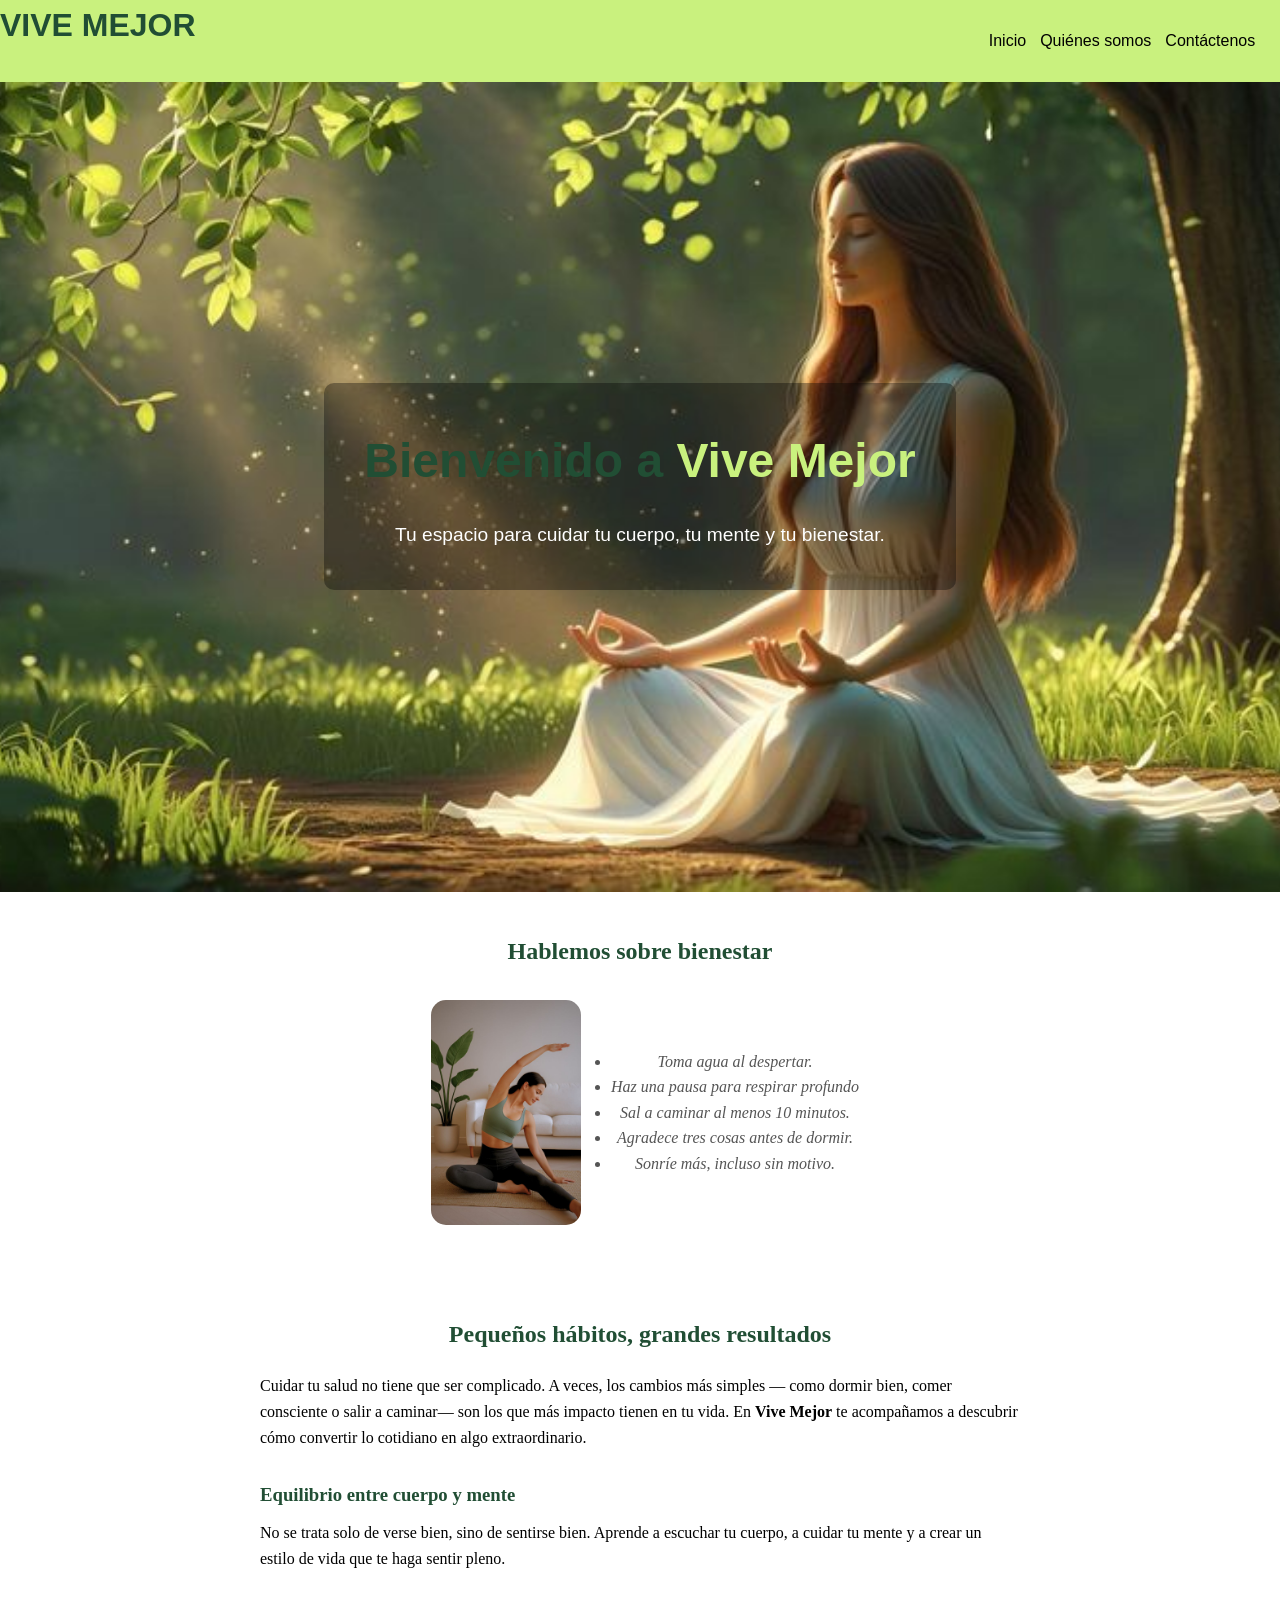
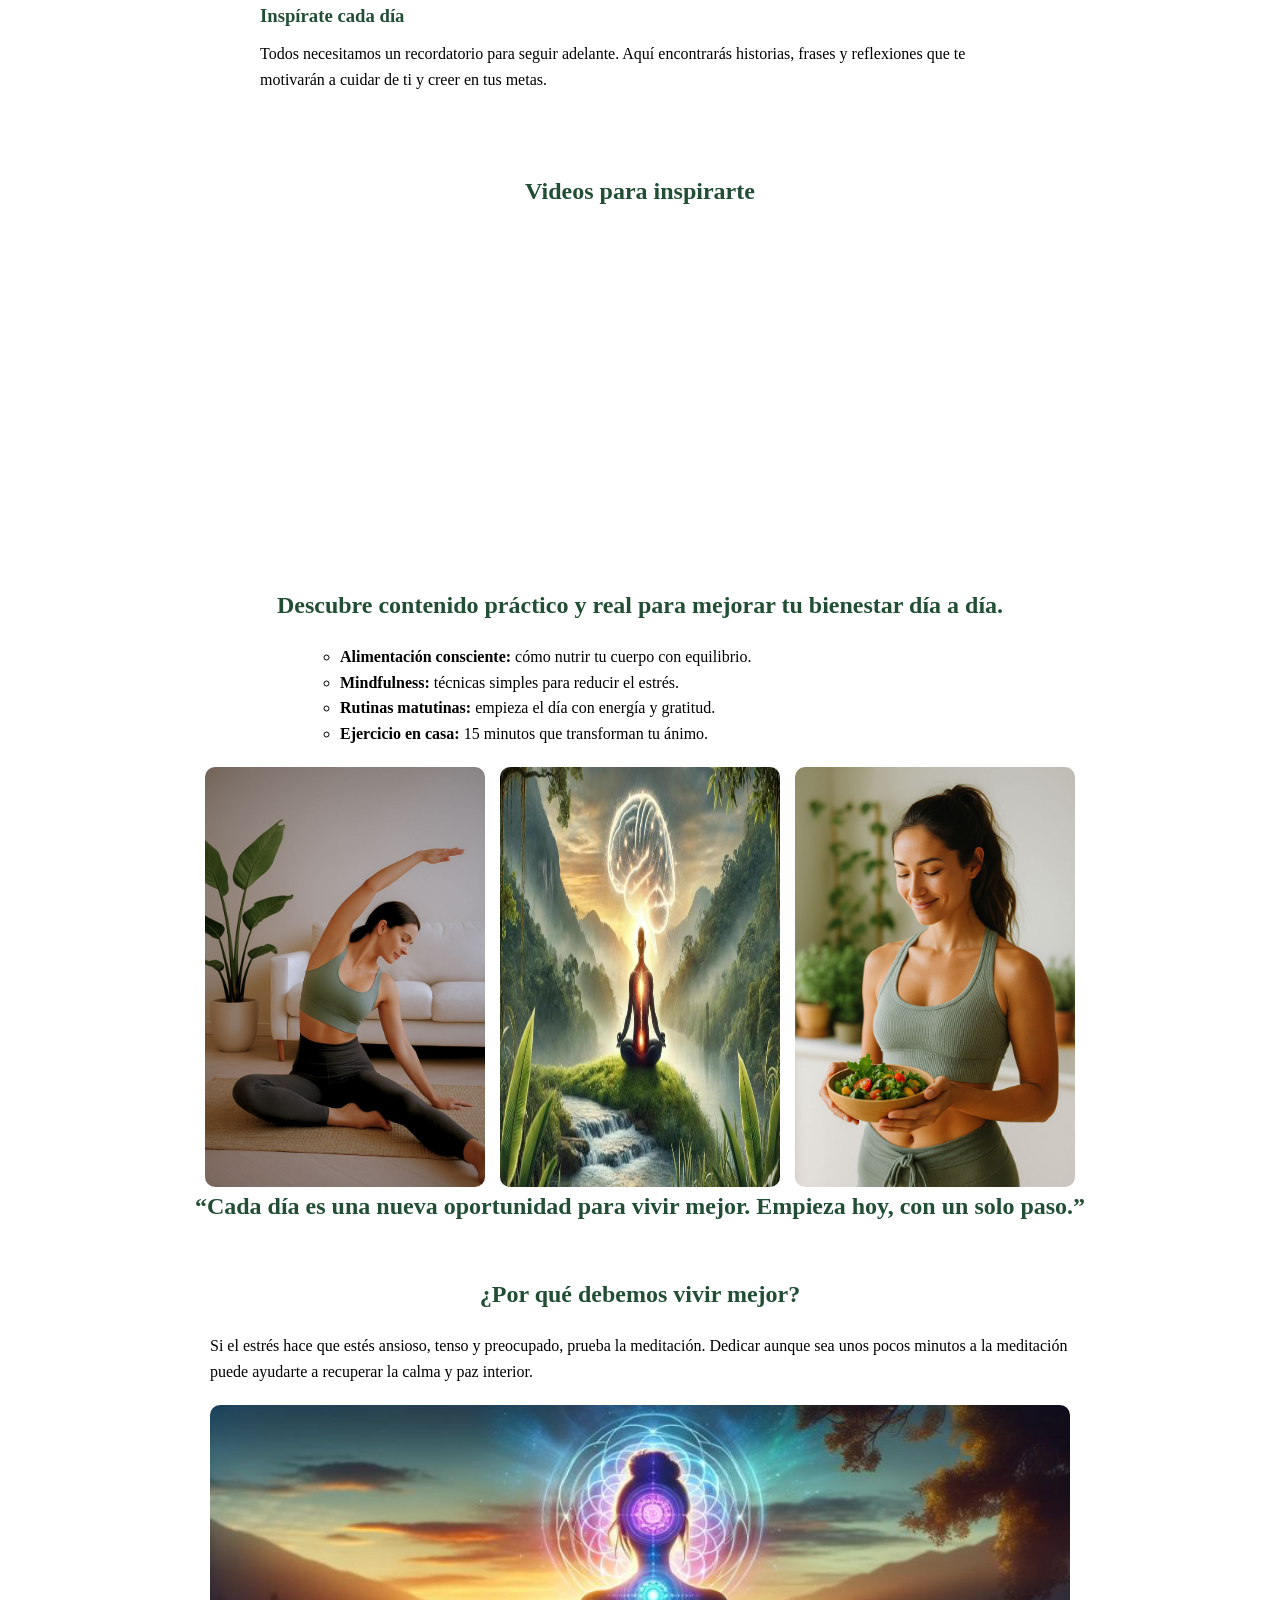
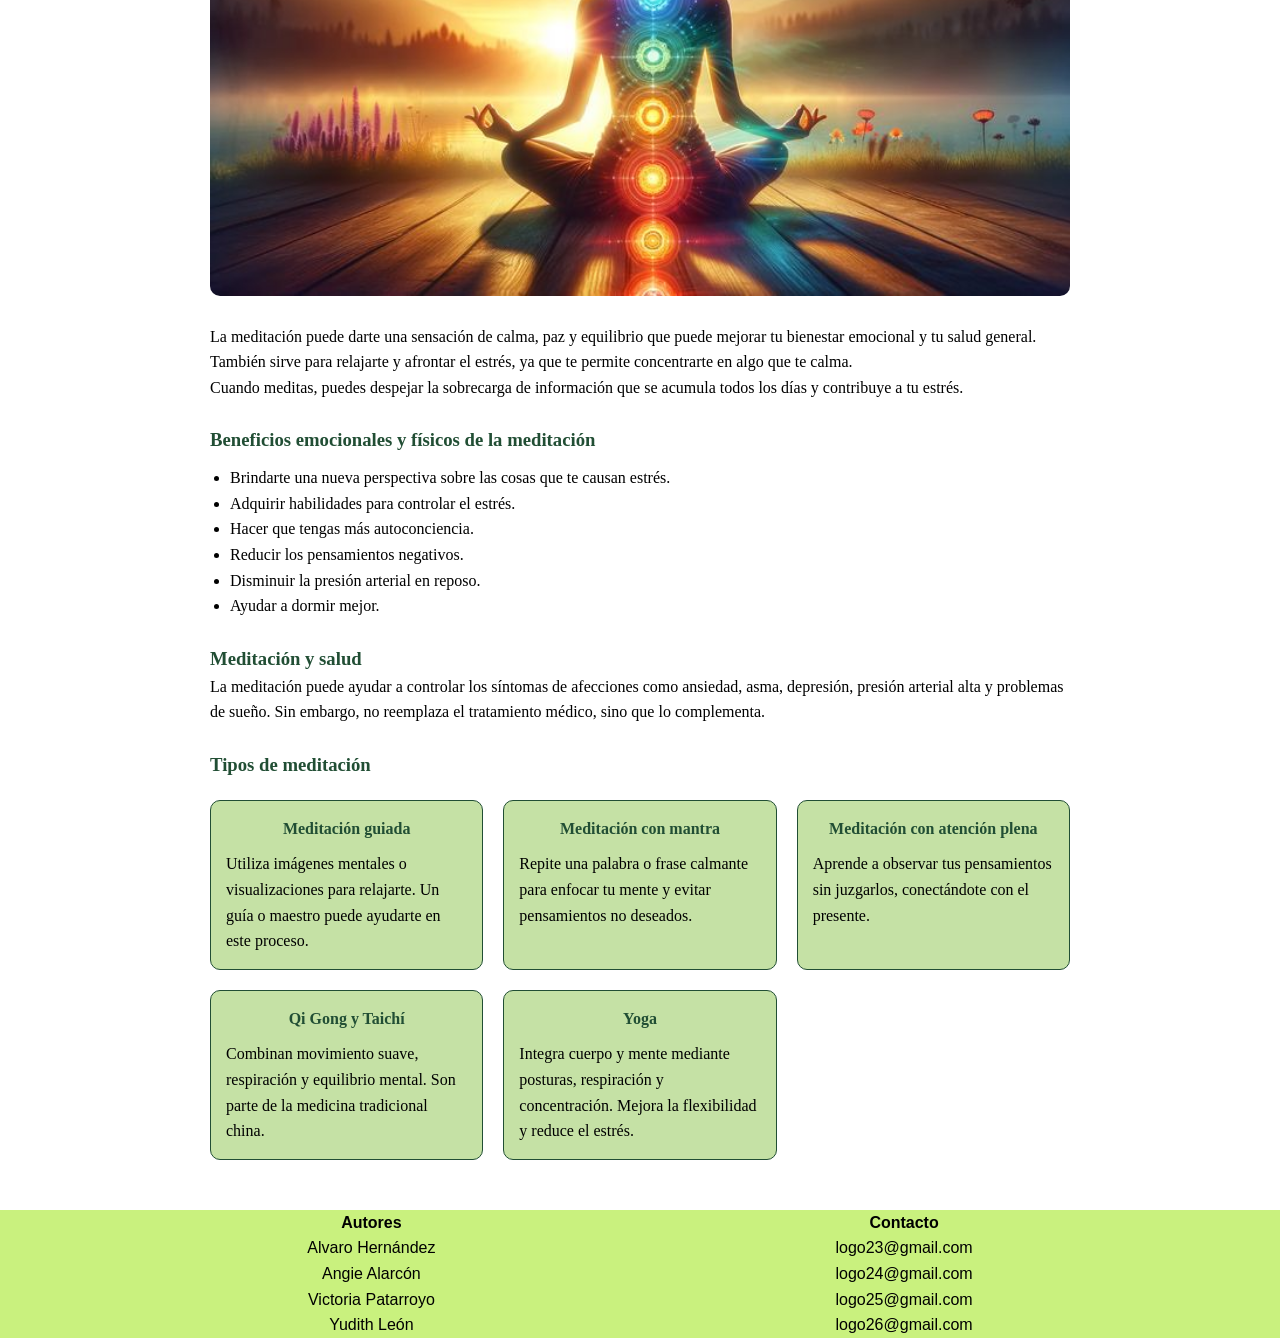
<file: index.html>
<!DOCTYPE html>
<html lang="en">
    <head>
        <meta charset="UTF-8">
        <meta name="viewport" content="width=device-width, initial-scale=1.0">
        <link rel="stylesheet" href="./css/main.css">
            <link rel="stylesheet" href="./css/style.css">
        <title>Vive Mejor</title>
    </head>
    <body>
        <!-- el Navbar -->
         <header>
        <h1>VIVE MEJOR</h1>
        <nav>  
            <ul>
                <li>
                    <a href="index.html">Inicio</a>
                </li>
                <li>
                    <a href="quienessomos.html">Quiénes somos</a>
                </li>
                <li>
                    <a href="contactenos.html">Contáctenos</a>
                </li>
            </ul>
        </nav>
    </header>     
        <!-- El baner -->
        <header class="banner">
            <div class="overlay">
                <h1>Bienvenido a <span>Vive Mejor</span></h1>
                <p>Tu espacio para cuidar tu cuerpo, tu mente y tu
                    bienestar.</p>
            </div>
        </header>

        <!-- sesion  -->
        <section class="bienestar">
            <h2>Hablemos sobre bienestar</h2>
            <div class="bienestar-contenido">
                <img src="./images/Gentle.jpg" class="img-tips">
                <div class="tips">
                    <ul>
                        <li>Toma agua al despertar.</li>
                        <li>Haz una pausa para respirar profundo</li>
                        <li>Sal a caminar al menos 10 minutos.</li>
                        <li>Agradece tres cosas antes de dormir.</li>
                        <li>Sonríe más, incluso sin motivo.</li>
                    </ul>
                </div>
            </div>
        </section>

        <!--Más textico -->
        <section class="secciones">
            <h1>Pequeños hábitos, grandes resultados</h1>
            <p>
                Cuidar tu salud no tiene que ser complicado. A veces, los
                cambios más simples —
                como dormir bien, comer consciente o salir a caminar— son los
                que más impacto
                tienen en tu vida. En <strong>Vive Mejor</strong> te acompañamos
                a descubrir cómo convertir
                lo cotidiano en algo extraordinario.
            </p>

            <h3>Equilibrio entre cuerpo y mente</h3>
            <p>
                No se trata solo de verse bien, sino de sentirse bien. Aprende a
                escuchar tu cuerpo,
                a cuidar tu mente y a crear un estilo de vida que te haga sentir
                pleno.
            </p>

            <h3>Inspírate cada día</h3>
            <p>
                Todos necesitamos un recordatorio para seguir adelante. Aquí
                encontrarás historias,
                frases y reflexiones que te motivarán a cuidar de ti y creer en
                tus metas.
            </p>
        </section>
        <!-- videitos -->
        <section class="videos">
            <h2>Videos para inspirarte</h2>
            <div class="videos-grid">
                <iframe width="560" height="315"
                    src="https://www.youtube.com/embed/9-IOMXpv7Ys?si=eO0FM5JnF45jEKpF"
                    title="YouTube video player" frameborder="0"
                    allow="accelerometer; autoplay; clipboard-write; encrypted-media; gyroscope; picture-in-picture; web-share"
                    referrerpolicy="strict-origin-when-cross-origin"
                    allowfullscreen></iframe>

                <iframe width="560" height="315"
                    src="https://www.youtube.com/embed/GmCkO6lcCfM?si=dG5FU0z5AbnpZYee"
                    title="YouTube video player" frameborder="0"
                    allow="accelerometer; autoplay; clipboard-write; encrypted-media; gyroscope; picture-in-picture; web-share"
                    referrerpolicy="strict-origin-when-cross-origin"
                    allowfullscreen></iframe>

            </div>
        </section>
   
        <section class="articulos">
           
            <h1>Descubre contenido práctico y real para mejorar tu bienestar día
                a día.</h1>

            <ul>
                <li><strong>Alimentación consciente:</strong> cómo nutrir tu
                    cuerpo con equilibrio.</li>
                <li><strong>Mindfulness:</strong> técnicas simples para reducir
                    el estrés.</li>
                <li><strong>Rutinas matutinas:</strong> empieza el día con
                    energía y gratitud.</li>
                <li><strong>Ejercicio en casa:</strong> 15 minutos que
                    transforman tu ánimo.</li>
            </ul>

            <div class="imagenes-articulos">
                <img src="./images/Gentle.jpg" alt="ejercitarse">

                <img
                    src="./images/Mantra as Medicine_ A Yogic Approach to Psychological Resilience.jpg"
                    alt="mantras">
                <img
                    src="./images/Nutrición consciente_ el primer paso hacia una vida equilibrada 🌿🥗.jpg"
                    alt="alimentación">
            </div>
        </section>

       
        <section class="frase">
            <h2>
                “Cada día es una nueva oportunidad para vivir mejor. Empieza
                hoy, con un solo paso.”
            </h2>
        </section>

        <!-- contenido de bienestar -->
        <section class="contenido">
            <h2>¿Por qué debemos vivir mejor?</h2>
            <p>
                Si el estrés hace que estés ansioso, tenso y preocupado, prueba
                la meditación. Dedicar aunque sea unos pocos minutos a la
                meditación puede ayudarte a recuperar la calma y paz interior.
            </p>
            <img src="./images/Meditaciones Matinales Para Activar Y Limpiar Tus Chakras.jpg"
                alt="Meditación y bienestar">
            <p>
                La meditación puede darte una sensación de calma, paz y
                equilibrio que puede mejorar tu bienestar emocional y tu salud
                general. También sirve para relajarte y afrontar el estrés, ya
                que te permite concentrarte en algo que te calma.
            </p>
            <p>
                Cuando meditas, puedes despejar la sobrecarga de información que
                se acumula todos los días y contribuye a tu estrés.
            </p>

            <h3>Beneficios emocionales y físicos de la meditación</h3>
            <ul>
                <li>Brindarte una nueva perspectiva sobre las cosas que te
                    causan estrés.</li>
                <li>Adquirir habilidades para controlar el estrés.</li>
                <li>Hacer que tengas más autoconciencia.</li>
                <li>Reducir los pensamientos negativos.</li>
                <li>Disminuir la presión arterial en reposo.</li>
                <li>Ayudar a dormir mejor.</li>
            </ul>

            <h3>Meditación y salud</h3>
            <p>
                La meditación puede ayudar a controlar los síntomas de
                afecciones como ansiedad, asma, depresión, presión arterial alta
                y problemas de sueño. Sin embargo, no reemplaza el tratamiento
                médico, sino que lo complementa.
            </p>

            <h3>Tipos de meditación</h3>
            <div class="tipos">
                <div>
                    <h4>Meditación guiada</h4>
                    <p>Utiliza imágenes mentales o visualizaciones para
                        relajarte. Un guía o maestro puede ayudarte en este
                        proceso.</p>
                </div>
                <div>
                    <h4>Meditación con mantra</h4>
                    <p>Repite una palabra o frase calmante para enfocar tu mente
                        y evitar pensamientos no deseados.</p>
                </div>
                <div>
                    <h4>Meditación con atención plena</h4>
                    <p>Aprende a observar tus pensamientos sin juzgarlos,
                        conectándote con el presente.</p>
                </div>
                <div>
                    <h4>Qi Gong y Taichí</h4>
                    <p>Combinan movimiento suave, respiración y equilibrio
                        mental. Son parte de la medicina tradicional china.</p>
                </div>
                <div>
                    <h4>Yoga</h4>
                    <p>Integra cuerpo y mente mediante posturas, respiración y
                        concentración. Mejora la flexibilidad y reduce el
                        estrés.</p>
                </div>
            </div>
        </section>

        <!-- Footer -->
          <footer>
        <div>
            <p><b>Autores</b></p>
            <p>Alvaro Hernández</p>
            <p>Angie Alarcón</p>
            <p>Victoria Patarroyo</p>
            <p>Yudith León</p>
        </div>
        <div>
            <p><b>Contacto</b></p>
            <p>logo23@gmail.com</p>
            <p>logo24@gmail.com</p>
            <p>logo25@gmail.com</p>
            <p>logo26@gmail.com</p>
        </div>
    </footer>
    </body>
</html>
</file>
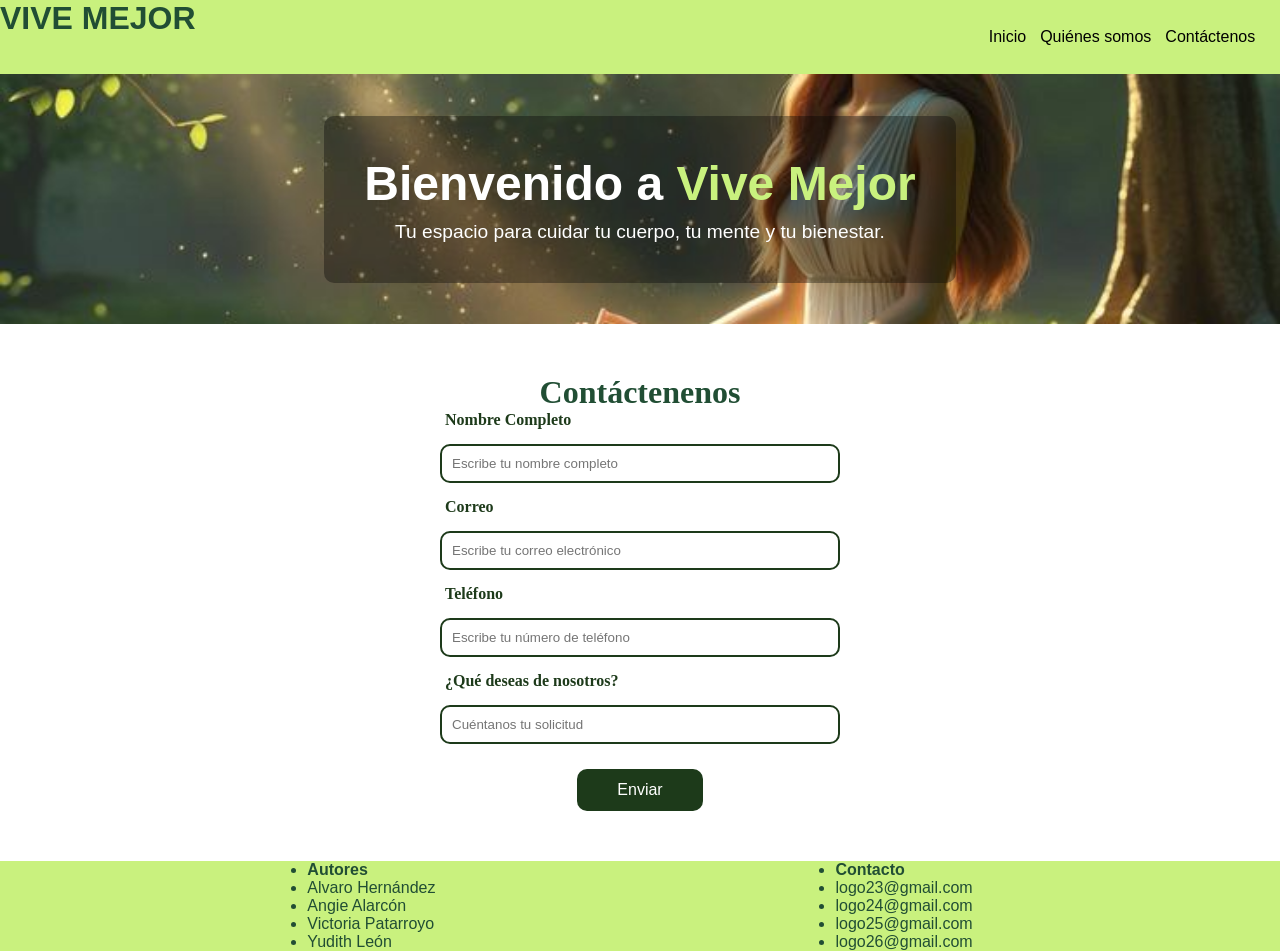
<file: contactenos.html>
<!DOCTYPE html>
<html lang="es">
    <head>
        <meta charset="UTF-8">
        <meta name="viewport" content="width=device-width, initial-scale=1.0">
        <title>Contáctenos</title>
        <link rel="stylesheet" href="css/contactenos.css">
        <link rel="stylesheet" href="./css/style.css">
    </head>
    <body>

        <header>
            <h1>VIVE MEJOR</h1>
            <nav>
                <ul>
                    <li>
                        <a href="index.html">Inicio</a>
                    </li>
                    <li>
                        <a href="quienessomos.html">Quiénes somos</a>
                    </li>
                    <li>
                        <a href="contactenos.html">Contáctenos</a>
                    </li>
                </ul>
            </nav>
        </header>

        <!-- El baner -->
        <header class="banner">
            <div class="overlay">
                <h1>Bienvenido a <span>Vive Mejor</span></h1>
                <p>Tu espacio para cuidar tu cuerpo, tu mente y tu
                    bienestar.</p>
            </div>
        </header>
        <main>

            <h1>Contáctenenos</h1>

            <form>
                <label for="nombre">Nombre Completo</label>
                <input type="text" id="nombre"
                    placeholder="Escribe tu nombre completo">

                <label for="correo">Correo</label>
                <input type="email" id="correo"
                    placeholder="Escribe tu correo electrónico">

                <label for="telefono">Teléfono</label>
                <input type="tel" id="telefono"
                    placeholder="Escribe tu número de teléfono">

                <label for="mensaje">¿Qué deseas de nosotros?</label>
                <input type="text" id="mensaje"
                    placeholder="Cuéntanos tu solicitud">

                <button type="submit">Enviar</button>
            </form>
        </main>
        <footer>
            <div class="div-izquierdo">
                <ul>
                    <li><b>Autores</b></li>
                    <li>Alvaro Hernández</li>
                    <li>Angie Alarcón</li>
                    <li>Victoria Patarroyo</li>
                    <li>Yudith León</li>
                </ul>
            </div>
            <div class="div-derecho">
                <ul>
                    <li><b>Contacto</b></li>
                    <li>logo23@gmail.com</li>
                    <li>logo24@gmail.com</li>
                    <li>logo25@gmail.com</li>
                    <li>logo26@gmail.com</li>
                </ul>
            </div>
        </footer>

    </body>
</html>
</file>
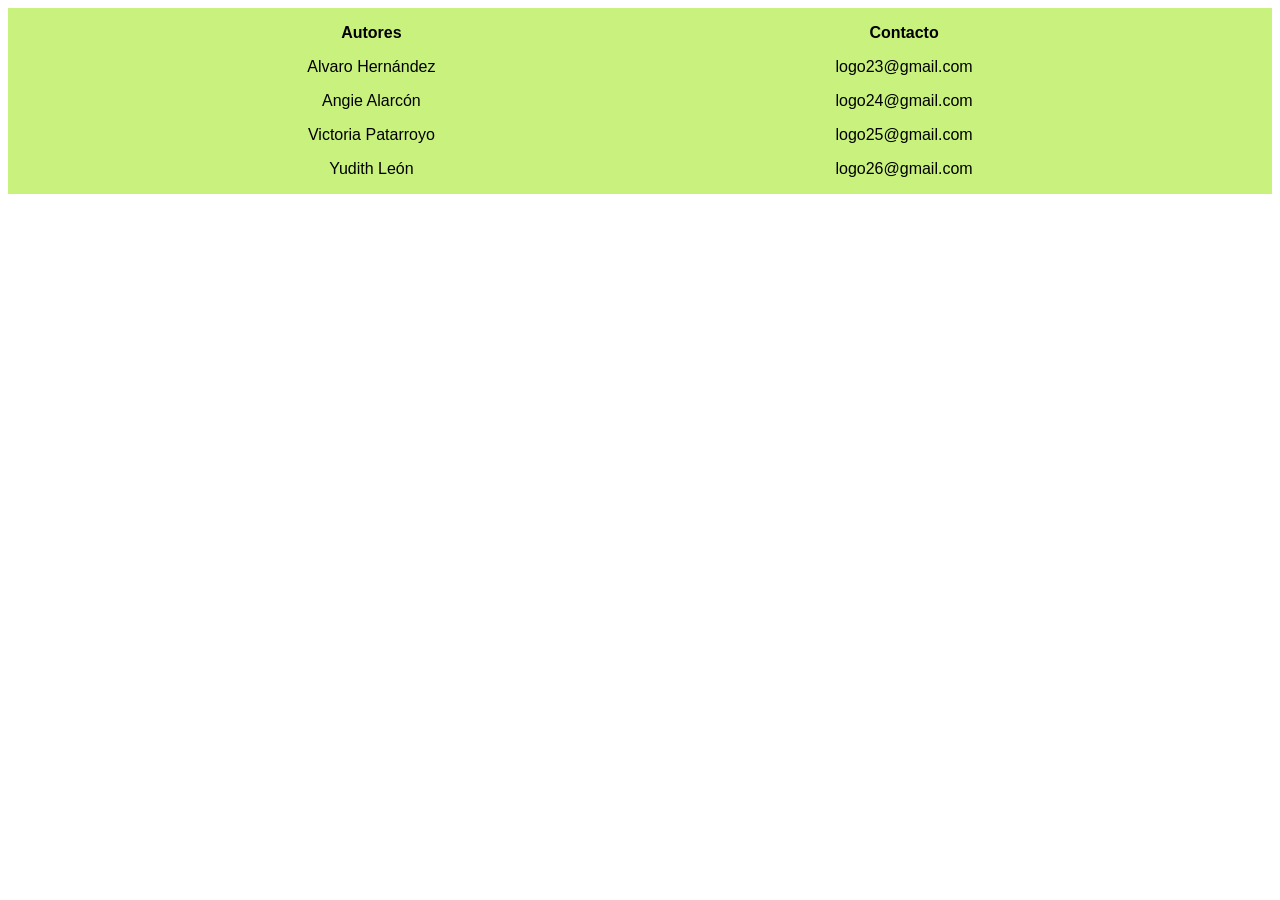
<file: footer.html>
<!DOCTYPE html>
<html lang="en">
<head>
    <meta charset="UTF-8">
    <meta name="viewport" content="width=device-width, initial-scale=1.0">
    <title>Footer</title>
    <link rel="stylesheet" href="css/style.css">
</head>
<body>
    <footer>
        <div>
            <p><b>Autores</b></p>
            <p>Alvaro Hernández</p>
            <p>Angie Alarcón</p>
            <p>Victoria Patarroyo</p>
            <p>Yudith León</p>
        </div>
        <div>
            <p><b>Contacto</b></p>
            <p>logo23@gmail.com</p>
            <p>logo24@gmail.com</p>
            <p>logo25@gmail.com</p>
            <p>logo26@gmail.com</p>
        </div>
    </footer>
</body>
</html>
</file>
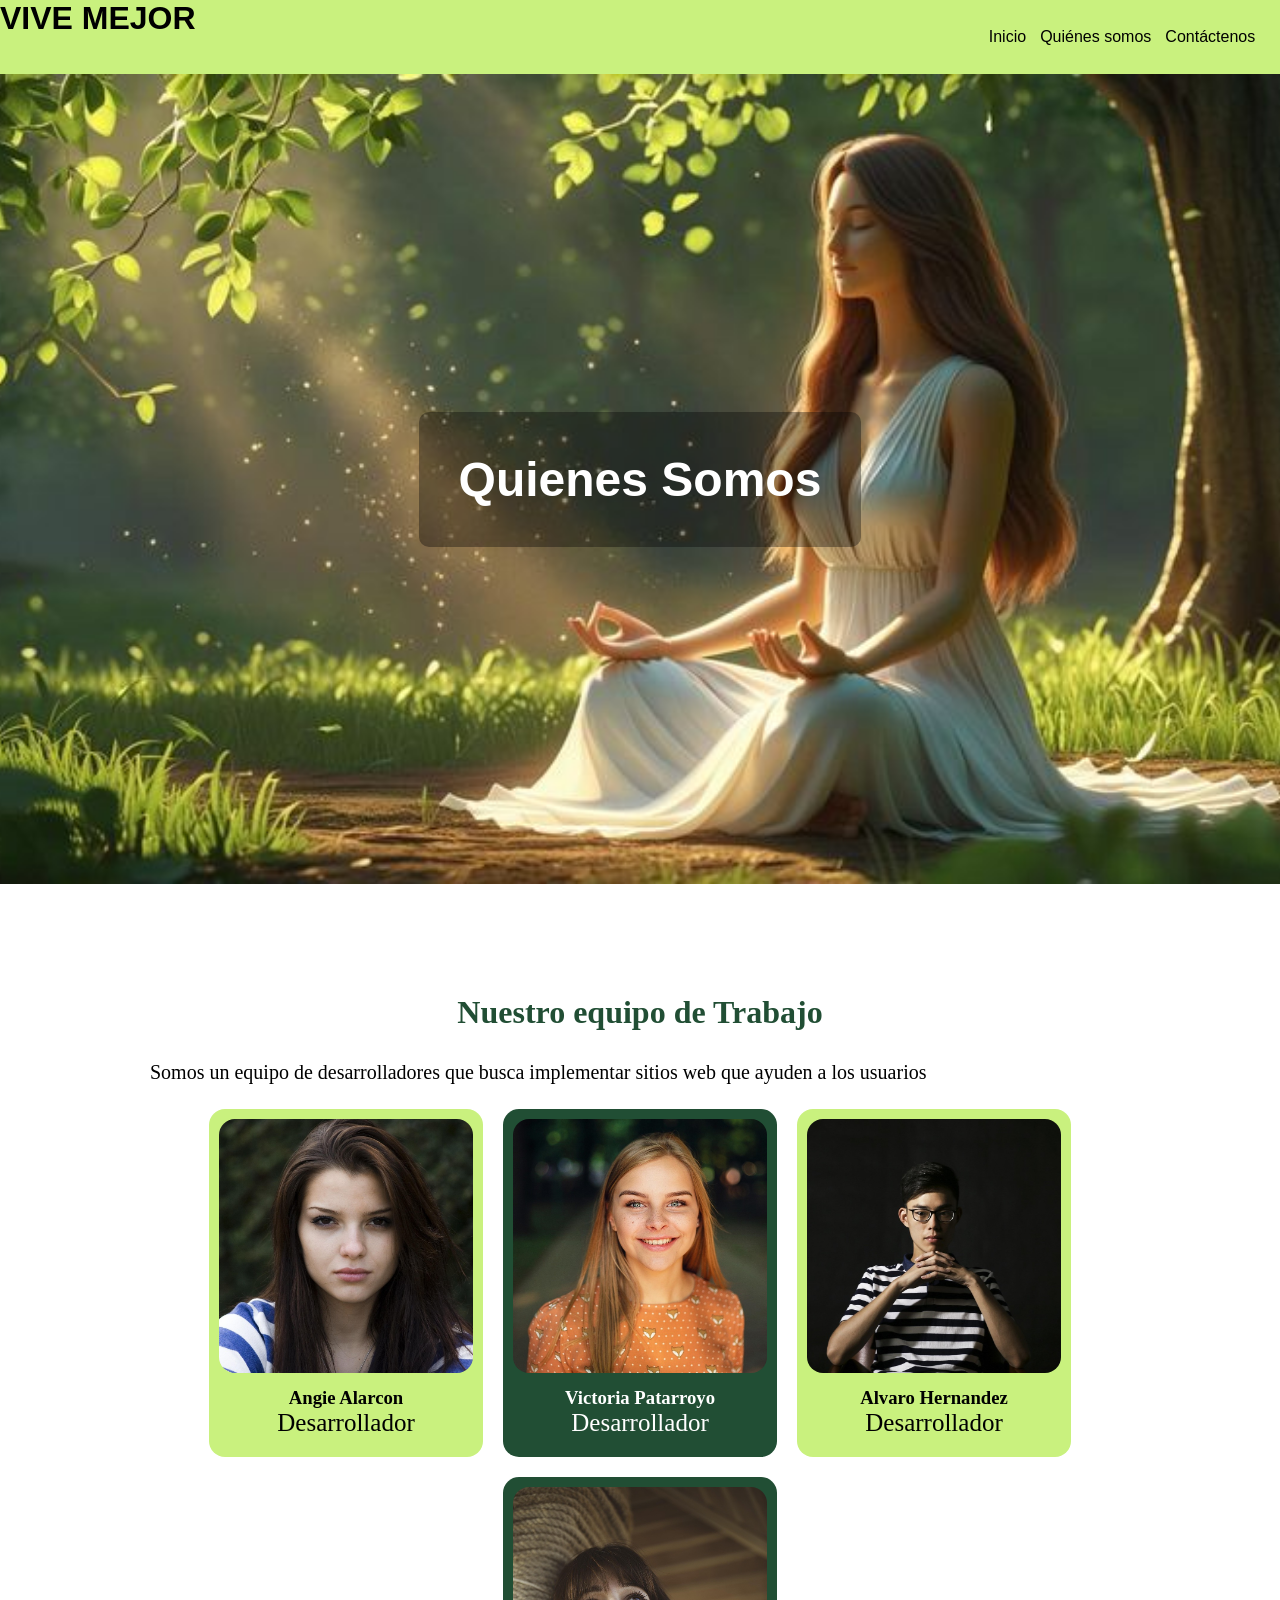
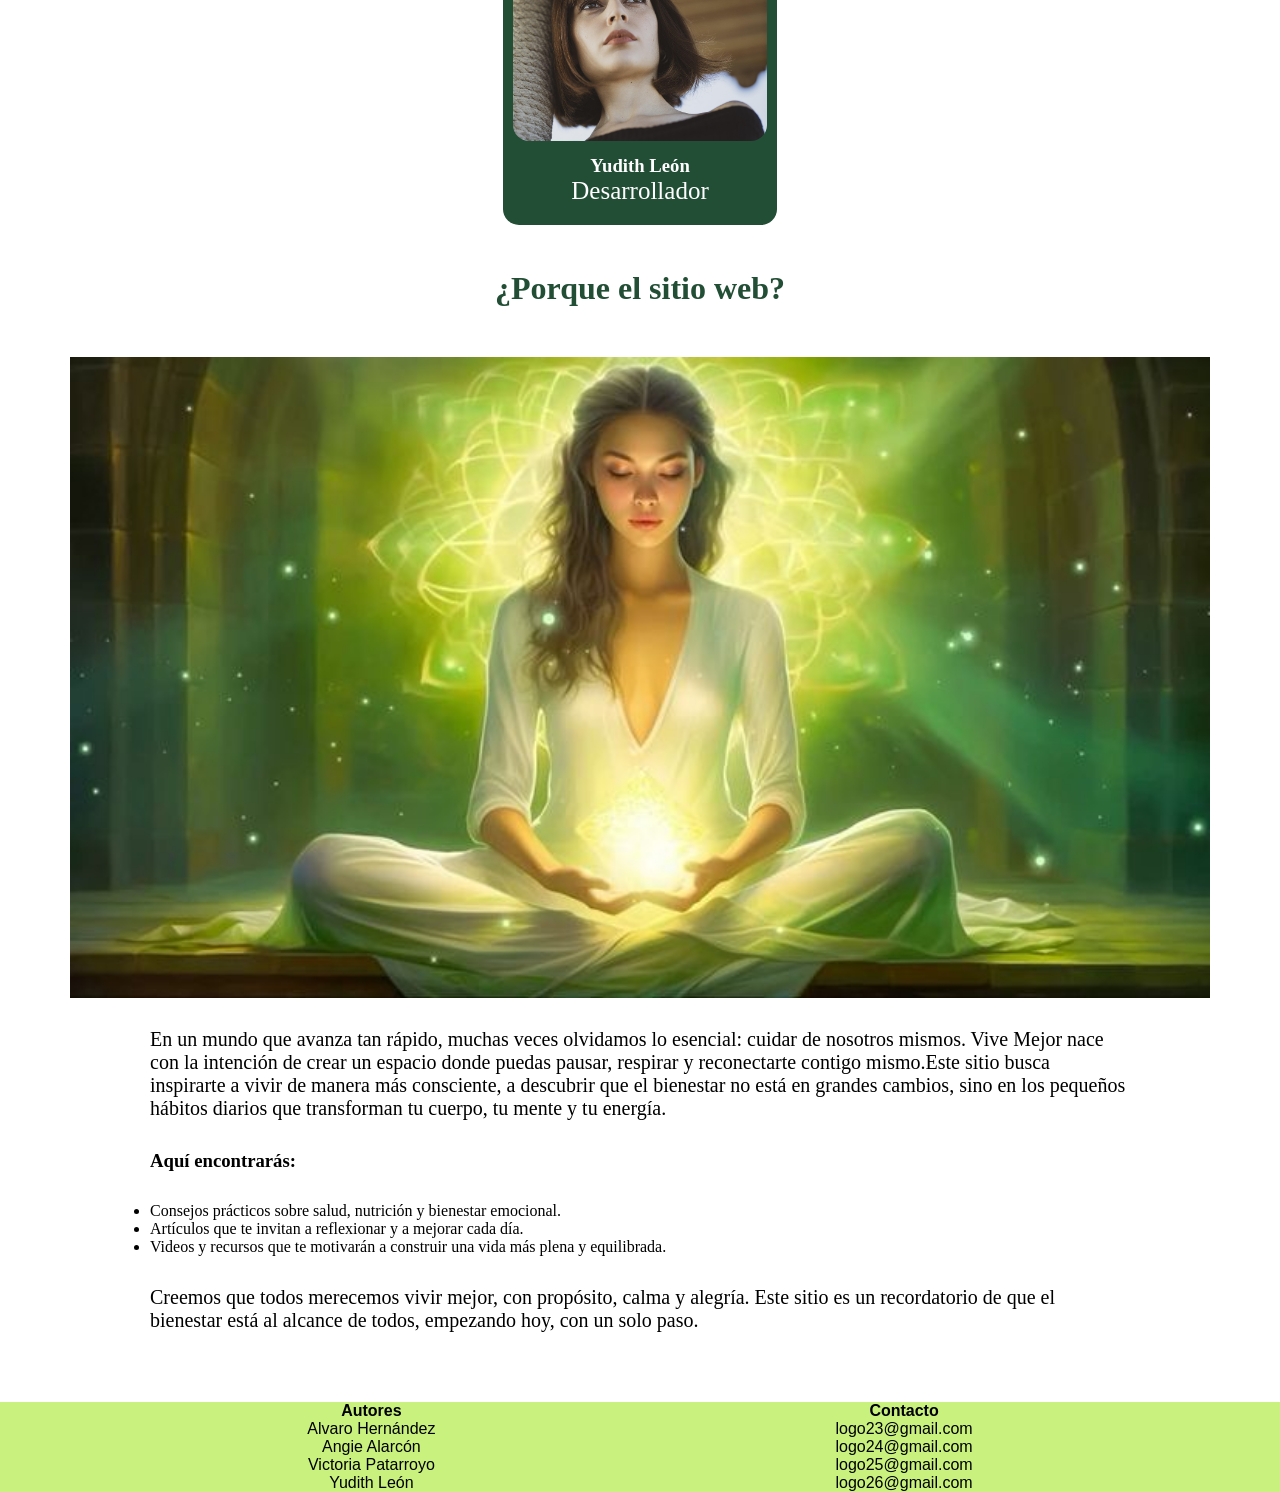
<file: quienessomos.html>
<!DOCTYPE html>
<html lang="es">

<head>
    <meta charset="UTF-8">
    <meta name="viewport" content="width=device-width, initial-scale=1.0">
    <link rel="stylesheet" href="./css/quienesSmos.css">
    <link rel="stylesheet" href="./css/style.css">

    <title>Quines Somos</title>
</head>

<body>
    <header>
        <h1>VIVE MEJOR</h1>
        <nav>
            <ul>
                <li>
                    <a href="index.html">Inicio</a>
                </li>
                <li>
                    <a href="quienessomos.html">Quiénes somos</a>
                </li>
                <li>
                    <a href="contactenos.html">Contáctenos</a>
                </li>
            </ul>
        </nav>
    </header>
    <header class="banner">
            <div class="overlay">
                <h1>Quienes Somos</h1>
            </div>
        </header>
    <main>
        
        <section class="equipo">
            <h2 class="titulo">Nuestro equipo de Trabajo</h2>
            <p>Somos un equipo de desarrolladores que busca implementar sitios web que ayuden a los usuarios</p>
        </section>
        <section class="cards">
            <article class="claro">
                <img src="./images/woman.jpg" alt="">
                <div>
                    <h3>Angie Alarcon</h3>
                    <p>Desarrollador</p>
                </div>
            </article>
            <article class="oscuro">
                <img src="./images/girl.jpg" alt="">
                <div>
                    <h3>Victoria Patarroyo</h3>
                    <p>Desarrollador</p>
                </div>
            </article>
            <article class="claro">
                <img src="./images/man.jpg" alt="">
                <div>
                    <h3>Alvaro Hernandez</h3>
                    <p>Desarrollador</p>
                </div>
            </article>
            <article class="oscuro">
                <img src="./images/woman-24.jpg" alt="">
                <div>
                    <h3>Yudith León</h3>
                    <p>Desarrollador</p>
                </div>
            </article>
        </section>
        <section class="web">
            <h2 class="titulo">¿Porque el sitio web?</h2>
            <img src="./images/descarga (48).jpg" alt="">
            <p>En un mundo que avanza tan rápido, muchas veces olvidamos lo esencial: cuidar de nosotros mismos. Vive Mejor nace con la intención de crear un espacio donde puedas pausar, respirar y reconectarte contigo mismo.Este sitio busca inspirarte a vivir de manera más consciente, a descubrir que el bienestar no está en grandes cambios, sino en los pequeños hábitos diarios que transforman tu cuerpo, tu mente y tu energía.</p>
            <h3>Aquí encontrarás:</h3>
            <ul>
                <li>Consejos prácticos sobre salud, nutrición y bienestar emocional.</li>
                <li>Artículos que te invitan a reflexionar y a mejorar cada día.</li>
                <li>Videos y recursos que te motivarán a construir una vida más plena y equilibrada.</li>
            </ul>
            <p>Creemos que todos merecemos vivir mejor, con propósito, calma y alegría. Este sitio es un recordatorio de que el bienestar está al alcance de todos, empezando hoy, con un solo paso.</p>
        </section>
    </main>
     <footer>
        <div>
            <p><b>Autores</b></p>
            <p>Alvaro Hernández</p>
            <p>Angie Alarcón</p>
            <p>Victoria Patarroyo</p>
            <p>Yudith León</p>
        </div>
        <div>
            <p><b>Contacto</b></p>
            <p>logo23@gmail.com</p>
            <p>logo24@gmail.com</p>
            <p>logo25@gmail.com</p>
            <p>logo26@gmail.com</p>
        </div>
    </footer>
</body>

</html>
</file>
<file: css/main.css>
/* #214E34 
 #C9F17E
*/


* {
  margin: 0;
  padding: 0;
  box-sizing: border-box;
  
}

body {
  color: #000;
  line-height: 1.6;

}


.banner {
  position: relative;
  width: 100%;
  height: 90vh; 
  background: url("../images/kendini\ bul\,\ anda\ kal.jpg") center center / cover no-repeat;
  display: flex;
  align-items: center;
  justify-content: center;
}
.banner .overlay {
  background: rgba(0, 0, 0, 0.35);
  color: white;
  text-align: center;
  padding: 40px;
  border-radius: 10px;
}
.banner h1 {
  font-size: 3em;
  font-weight: bold;
}
.banner h1 span {
  color: #C9F17E;
}
.banner p {
  font-size: 1.2em;
  margin-top: 10px;
}

h1{
      color: #214E34;
  margin-bottom: 20px;
  text-align: center;
}
.img-tips{
    width: 150px;
    border-radius: 15px;
    margin: 10px;
}




.articulos ul {
  text-align: left;
  margin: 20px auto;
  max-width: 600px;
  list-style-type: circle;
}
.imagenes-articulos {
  display: flex;
  justify-content: center;
  flex-wrap: wrap;
  gap: 15px;
  margin-top: 20px;
  object-fit:inherit;
}
.imagenes-articulos img {
  width: 280px;
  border-radius: 10px;
  transition: transform 0.3s ease;
}
.imagenes-articulos img:hover {
  transform: scale(1.05);
}



.bienestar {
  text-align: center;
  padding: 40px 20px;
}
 h2 {
  color: #214E34;
  margin-bottom: 20px;
  text-align: center;
}
.bienestar-contenido {
  display: flex;
  justify-content: center;
  align-items: center;
  gap: 20px;
  flex-wrap: wrap;
}
.bienestar .imagen {
  width: 150px;
  height: 100px;
  background-color: #ccc;
  border-radius: 10px;
}
.bienestar .tips {
  max-width: 400px;
  font-style: italic;
  color: #555;
}


.secciones {
  max-width: 800px;
  margin: 0 auto;
  padding: 40px 20px;
}
.secciones h3 {
  color: #214E34;
  margin-top: 30px;
}
.secciones p {
  margin-top: 10px;
}


.videos {
  padding: 40px 20px;
  text-align: center;
}
.videos-grid {
  display: flex;
  justify-content: center;
  flex-wrap: wrap;
  gap: 20px;
  margin-top: 20px;
}
.videos video {
  width: 300px;
  border-radius: 10px;
}



.contenido {
  max-width: 900px;
  margin: 50px auto;
  padding: 0 20px;
}
.contenido h2 {
  color: #214E34;
  margin-bottom: 20px;
}
.contenido img {
  width: 100%;
  border-radius: 10px;
  margin: 20px 0;
}
.contenido h3 {
  color: #214E34;
  margin-top: 25px;
}
.contenido ul {
  margin-left: 20px;
  margin-top: 10px;
  list-style-type: disc;
}
.tipos {
  display: grid;
  grid-template-columns: repeat(auto-fit, minmax(250px, 1fr));
  gap: 20px;
  margin-top: 20px;
}
.tipos div {
  background: #c5e1a5;
  border-radius: 10px;
  padding: 15px;
  border: 1px solid #214E34;
}
.tipos h4 {
  color: #214E34;
  margin-bottom: 10px;
  text-align: center;
}
</file>
<file: css/style.css>
header {
    background-color:  #C9F17E;
    font-family: 'Franklin Gothic Medium', 'Arial Narrow', Arial, sans-serif;
    display: flex;
    justify-content: space-between;
}

header nav {
    text-align: right;
    display: block;    
    width: 60%;
}

header ul {
    display: inline-block;
    list-style-type: none;
    margin: 0.5em auto;
    padding: 20px;
    text-align: center;
}

header ul li { 
    display: inline-block;
    font-family: Verdana, Geneva, Tahoma, sans-serif;
}

header ul li a {
    text-decoration: none;    
    color: black;
    padding: 0.3em;
}

footer {
    background-color:  #C9F17E;
    font-family: Verdana, Geneva, Tahoma, sans-serif;
    display: flex;    
    justify-content: center;
    align-items: center;
}

footer div {
    display: inline-block;
    justify-content: center;
    align-items: center;
    margin-right: 200px;
    margin-left: 200px;
}

footer div p {
    text-align: center;
}
</file>
<file: css/contactenos.css>
* {
    padding: 0;
    margin: 0;
    box-sizing: border-box;
}


/* Fondo general */
body {
    background-color: #ffffff;
    color: #214E34;
}

main{
    margin:  50px;
}
main h1 {
    text-align: center;

}





/* Formulario */
form {
    display: flex;
    flex-direction: column;
    align-items: center;
    gap: 15px;
    max-width: 400px;
    margin: 0 auto;
    
}

label {
    align-self: flex-start;
    color: #1d3a1a;
    font-weight: 700;
    margin-left: 5px;
}

input {
    width: 100%;
    padding: 10px;
    border: 2px solid #1d3a1a;
    border-radius: 10px;
    outline: none;
}

input:focus {
    border-color: #2d5f2a;
}

/* Botón */
button {
    background-color: #1d3a1a;
    color: white;
    border: none;
    padding: 12px 40px;
    border-radius: 10px;
    cursor: pointer;
    margin-top: 10px;
    font-size: 1rem;
    transition: background-color 0.3s;
}

button:hover {
    background-color: #2d5f2a;
}

.banner {
  position: relative;
  width: 100%;
  height: 250px;
  background: url("../images/kendini\ bul\,\ anda\ kal.jpg") center center / cover no-repeat;
  display: flex;
  align-items: center;
  justify-content: center;
}
.banner .overlay {
  background: rgba(0, 0, 0, 0.35);
  color: white;
  text-align: center;
  padding: 40px;
  border-radius: 10px;
}
.banner h1 {
  font-size: 3em;
  font-weight: bold;
}
.banner h1 span {
  color: #C9F17E;
}
.banner p {
  font-size: 1.2em;
  margin-top: 10px;
}


/*Header y footer*/
header {
    background-color:  #C9F17E;
    font-family: 'Franklin Gothic Medium', 'Arial Narrow', Arial, sans-serif;
    display: flex;
    justify-content: space-between;
}

header nav {
    text-align: right;
    display: block;    
    width: 60%;
}

header ul {
    display: inline-block;
    list-style-type: none;
    margin: 0.5em auto;
    padding: 20px;
    text-align: center;
}

header ul li { 
    display: inline-block;
    font-family: Verdana, Geneva, Tahoma, sans-serif;
}

header ul li a {
    text-decoration: none;    
    color: black;
    padding: 0.3em;
}

footer {
    background-color:  #C9F17E;
    font-family: Verdana, Geneva, Tahoma, sans-serif;
    display: flex;    
    justify-content: center;
    align-items: center;
}

footer div {
    display: inline-block;
    justify-content: center;
    align-items: center;
    margin-right: 200px;
    margin-left: 200px;
}

footer div p {
    text-align: center;
}
</file>
<file: css/quienesSmos.css>
* {
    padding: 0;
    margin: 0;
    box-sizing: border-box;
}

main {
    margin: 70px;
}

.banner {
  position: relative;
  width: 100%;
  height: 90vh;
  background: url("../images/kendini\ bul\,\ anda\ kal.jpg") center center / cover no-repeat;
  display: flex;
  align-items: center;
  justify-content: center;
}
.banner .overlay {
  background: rgba(0, 0, 0, 0.35);
  color: white;
  text-align: center;
  padding: 40px;
  border-radius: 10px;
}
.banner h1 {
  font-size: 3em;
  font-weight: bold;
}

.titulo {
    font-size: 32px;
    color: #214E34;
    text-align: center;
}

.equipo {
    display: flex;
    flex-direction: column;
    gap: 30px;
}

.equipo h2 {
    margin-top: 40px;
}

.equipo p {
    margin-left: 80px;
    margin-right: 80px;
    font-size: 20px;
}

.cards {
    display: flex;
    gap: 20px;
    flex-wrap: wrap;
    justify-content: center;
    margin: 25px;
}

.claro {
    background-color: #C9F17E;
}

.oscuro {
    background-color:#214E34;
    color: white;
}

article {
    width: 274px;
    padding: 10px;
    border-radius: 16px;
}

article img {
    width: 100%;
    border-radius: 16px;
}

article div {
    padding: 10px;
    text-align: center;
}

article p {
    font-size: 25px;
}

.web {
    display: flex;
    flex-direction: column;
    gap: 30px;
}

.web h2 {
    margin-top: 20px;
    margin-bottom: 20px;
}

.web p {
    margin-left: 80px;
    margin-right: 80px;
    font-size: 20px;
}

.web h3 {
    margin-left: 80px;
}

.web ul {
    margin-left: 80px;
}
</file>
